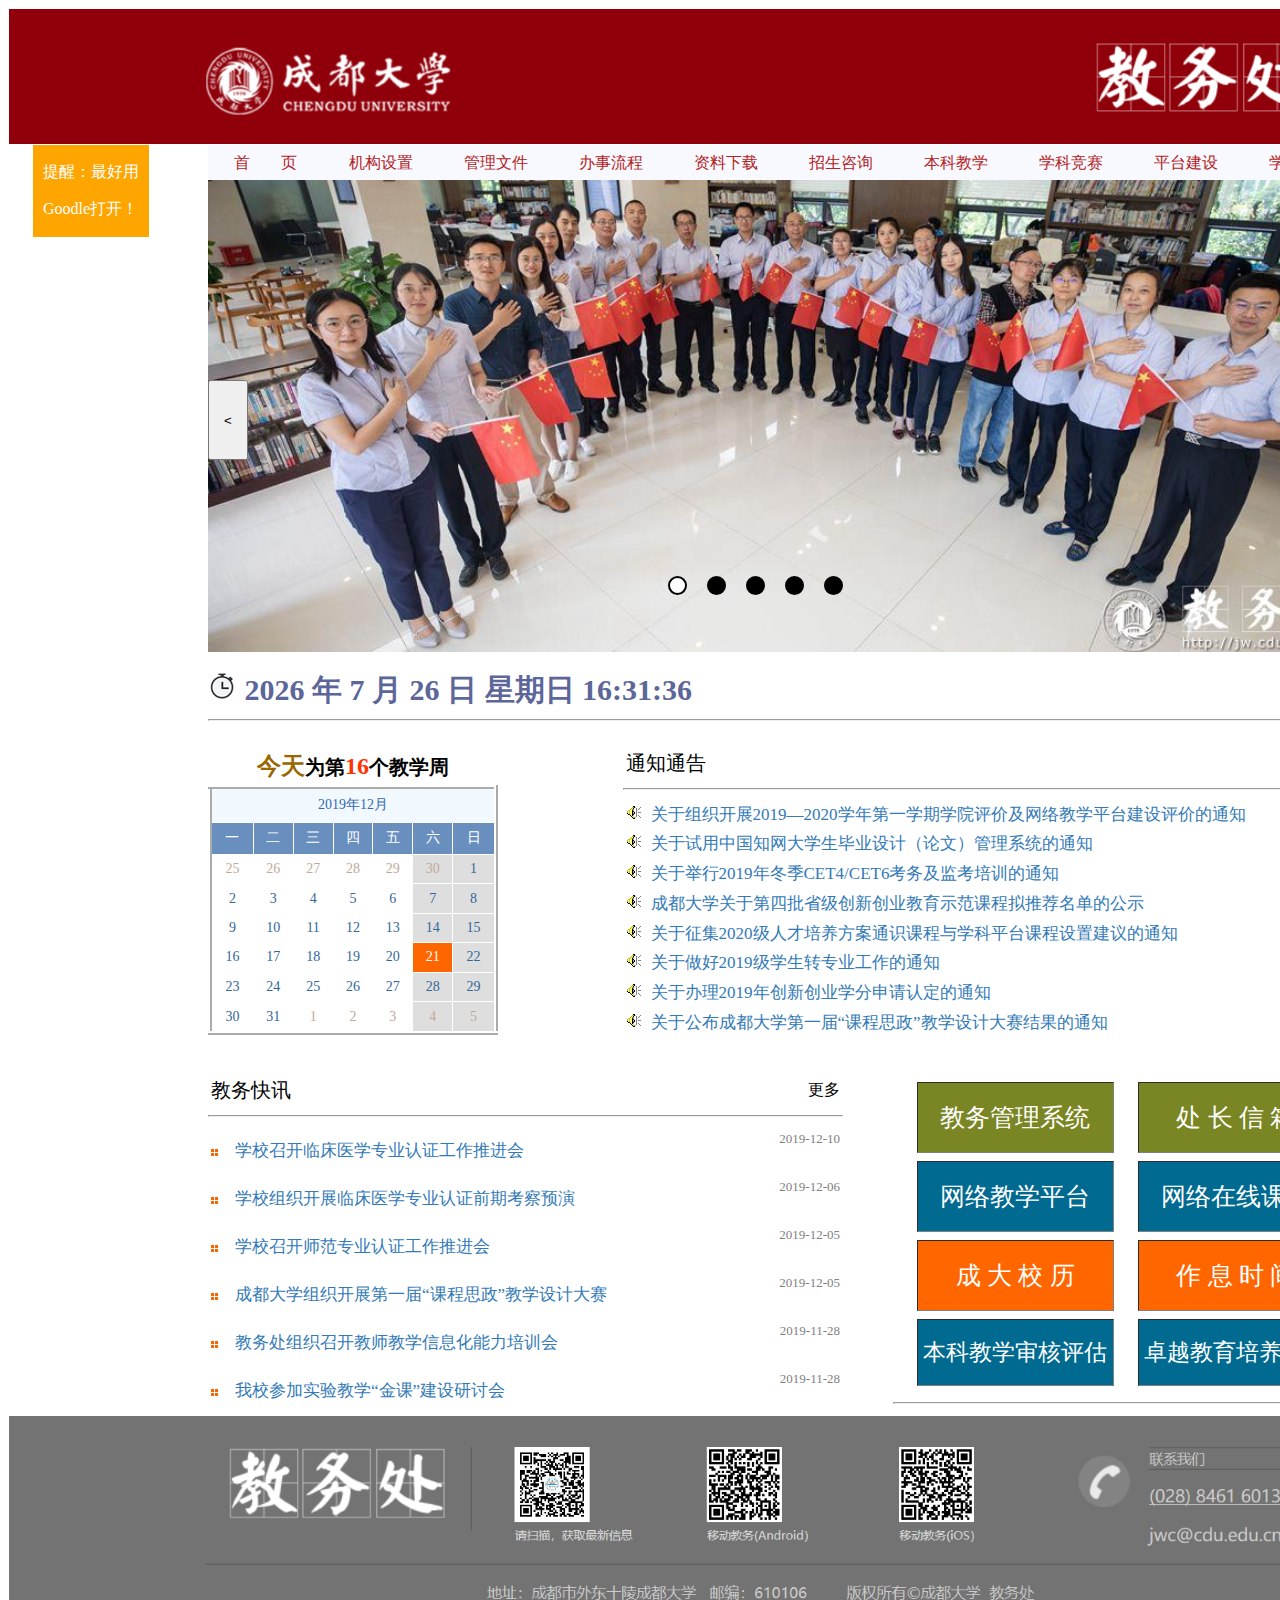
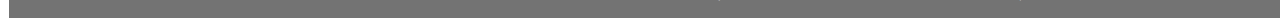
<file: index.html>
<html>
	<head>
		<meta charset="utf-8">
		<title>成都大学教务处信息系统</title>
		<link rel="stylesheet" type="text/css" href="zhuye.css"/>
		<style type="text/css">
			#remind{
				margin-left:25px ;
				position: absolute;
				padding: 1px 10px;
				background-color: orange;
				color: white;
			}
		</style>
	</head>
	<body>
		<table align="center" border="0" cellspacing="0" width="1505px">
			<tr class="">
				<td class="" align="center" colspan="10"><img src="3.png" width="100%"></td>
			</tr>
		</table>
		<div id="remind">
			<p>提醒：最好用</p>
			<p>	Goodle打开！</p>
		</div>
		<div class="box">
			<div class="box1">
				<ul id="meau">
					<li><a href="index.html">首&nbsp &nbsp &nbsp &nbsp页</a>
						<ul>
							<li><a href="9.html" target="_blank">自我介绍</a></li>
							<li><a href="10.html" target="_blank">项目难点</a></li>
						</ul>
					</li>
					<li><a href="">机构设置</a></li>
					<li><a href="">管理文件</a>
						<ul>
							<li><a href="">教学建设</a></li>
							<li><a href="">综合管理</a></li>
							<li><a href="">质量评估</a></li>
							<li><a href="">实践教学</a></li>
							<li><a href="">招生考试</a></li>
							<li><a href="">教学运行</a></li>
							<li><a href="">学籍学位</a></li>
							<li><a href="">教材工作</a></li>
						</ul>
					</li>
					<li><a href="">办事流程</a>
						<ul>
							<li><a href="">教学建设</a></li>
							<li><a href="">综合管理</a></li>
							<li><a href="">质量评估</a></li>
							<li><a href="">实践教学</a></li>
							<li><a href="">招生考试</a></li>
							<li><a href="">教学运行</a></li>
							<li><a href="">学籍学位</a></li>
							<li><a href="">教材管理</a></li>
						</ul>
					</li>
					<li><a href="">资料下载</a>
						<ul>
							<li><a href="">常用表格</a></li>
							<li><a href="">常用工具</a></li>
							<li><a href="">教学大纲</a></li>
						</ul>
					</li>
					<li><a href="">招生咨询</a></li>
					<li><a href="">本科教学</a>
						<ul>
							<li><a href="">项目展示</a></li>
						</ul>
					</li>
					<li><a href="">学科竞赛</a>
						<ul>
							<li><a href="">通知新闻</a></li>
							<li><a href="">成果展示</a></li>
						</ul>
					</li>
					<li><a href="">平台建设</a>
						<ul>
							<li><a href="">平台快讯</a></li>
						</ul>
					</li>
					<li><a href="">学校主页</a></li>
				</ul>
			</div>
			<br>
			<div class="slideshow">
				<ul class="list" id="list">
					<li class="li active" ><a href="2.html"
					 target="_blank"><img src="10.jpg" width="1150px"></a></li>
					<li class="li" ><a href=""><img src="11.jpg" width="1150px"></a></li>
					<li class="li" ><a href=""><img src="12.jpg" width="1150px"></a></li>
					<li class="li" ><a href=""><img src="13.jpg" width="1150px"></a></li>
					<li class="li" ><a href="3.html" 
					target="_blank"><img src="14.jpg" width="1150px"></a></li>
				</ul>
				<button class="btn" id="btnpre" onclick="goindexpre()"> &lt </button>
				<button class="btn" id="btnnext" onclick="goindexnext()"> &gt </button>
				<ul class="pointlist">
					<li class="point active" data-index='0'></li>
					<li class="point" data-index='1'></li>
					<li class="point" data-index='2'></li>
					<li class="point" data-index='3'></li>
					<li class="point" data-index='4'></li>
				</ul>
				<script type="text/javascript">
					var lists=document.getElementsByClassName("li");
					var points=document.getElementsByClassName("point");
					var index=0;
					window.setInterval("goindexnext()", 2000);
					function goindex(){
						for(var i=0;i<lists.length;i++){
							lists[i].className='li';
							points[i].className='point';
						}
						lists[index].className='li active';
						points[index].className='point active';
					}
					function goindexnext() {
						index=(index+1)%(lists.length);
						goindex();
					}
					function goindexpre() {
						index--;
						if(index<0){
							index=(index+lists.length)%(lists.length);
						}
						goindex();
					}
					for(var i=0;i<points.length;i++){
						points[i].addEventListener('click',function(){
							index=this.getAttribute('data-index');
							goindex();
						})
					}
				</script>
			</div>
			<div class="time">
				<span><input type="image" src="1.png" /></span>
				<span id="time"></span>
				<script type="text/javascript">
					function time(){
						var now=new Date();
						var week;
						var hour=now.getHours();
						var min=now.getMinutes();
						var sec=now.getSeconds();
						switch (now.getDay()){
							case 0:week="星期日";break;
							case 1:week="星期一";break;
							case 2:week="星期二";break;
							case 3:week="星期三";break;
							case 4:week="星期四";break;
							case 5:week="星期五";break;
							case 6:week="星期六";break;
						}
						if(now.getHours()<10){
							hour="0"+now.getHours();
						}
						if(now.getMinutes()<10){
							min="0"+now.getMinutes();
						}
						if(now.getSeconds()<10){
							sec="0"+now.getSeconds();
						}
						var str=now.getFullYear()+" 年 "+(now.getMonth()+1)+" 月 "+now.getDate()+" 日 "+" "+week
								+" "+hour+":"+min+":"+sec;
						var span1 = document.getElementById("time");
						span1.innerHTML = str;
					}
					time();
					window.setInterval("time()", 1000);
				</script>
			</div>
			<hr ><br>
			<div class="box2">
				<div class="daytable">
					<table border="0" cellspacing="" cellpadding="" width="290px">
						<tr align="center">
							<td class="today"><span id="today">今天</span><span>为第</span><span id="number">16</span><span>个教学周</span></td>
						</tr>
					<table class="table2" border="1" cellspacing="" cellpadding="" width="290px" height="250px">
						<tr class="year" align="center">
							<td colspan="7"><span>2019年12月</span></td>
						</tr>
						<tr class="week" align="center">
							<td>一</td>
							<td>二</td>
							<td>三</td>
							<td>四</td>
							<td>五</td>
							<td clas="weeken">六</td>
							<td clas="weeken">日</td>
						</tr>
						<tr class="day" align="center">
							<td class="other">25</td>
							<td class="other">26</td>
							<td class="other">27</td>
							<td class="other">28</td>
							<td class="other">29</td>
							<td class="other weeken">30</td>
							<td class="weeken">1</td>
						</tr>
						<tr class="day" align="center">
							<td>2</td>
							<td>3</td>
							<td>4</td>
							<td>5</td>
							<td>6</td>
							<td class="weeken">7</td>
							<td class="weeken">8</td>
						</tr>
						<tr class="day" align="center">
							<td>9</td>
							<td>10</td>
							<td>11</td>
							<td>12</td>
							<td>13</td>
							<td class="weeken">14</td>
							<td class="weeken">15</td>
						</tr>
						<tr class="day" align="center">
							<td>16</td>
							<td>17</td>
							<td>18</td>
							<td>19</td>
							<td>20</td>
							<td class="now weeken">21</td>
							<td class="weeken">22</td>
						</tr>
						<tr class="day" align="center">
							<td>23</td>
							<td>24</td>
							<td>25</td>
							<td>26</td>
							<td>27</td>
							<td class="weeken">28</td>
							<td class="weeken">29</td>
						</tr>
						<tr class="day" align="center">
							<td>30</td>
							<td>31</td>
							<td class="other">1</td>
							<td class="other">2</td>
							<td class="other">3</td>
							<td class="other weeken">4</td>
							<td class="other weeken">5</td>
						</tr>
					</table>
				</div>
			<div class="notification">
				<table border="0" cellspacing="" cellpadding="" width="735px">
					<tr>
						<td align="left" id="tongzi">通知通告</td>
						<td align="right" id="more"><a href="">更多</a></td>
					</tr>
				</table>
				<hr >
				<table border="0" cellspacing="" cellpadding="" width="735px" height="240px">
					<tr>
						<td><div class="notice"><img src="5.gif" >&nbsp <a href="4.html" target="_blank">关于组织开展2019—2020学年第一学期学院评价及网络教学平台建设评价的通知</a></div></td>
						<td class="dataday" align="right">2019-12-13</td>
					</tr>
					<tr>
						<td><div class="notice"><img src="5.gif" >&nbsp <a href="5.html" target="_blank">关于试用中国知网大学生毕业设计（论文）管理系统的通知</a></div></td>
						<td class="dataday" align="right">2019-12-13</td>
					</tr>
					<tr>
						<td><div class="notice"><img src="5.gif" >&nbsp <a href="">关于举行2019年冬季CET4/CET6考务及监考培训的通知</a></div></td>
						<td class="dataday" align="right">2019-12-10</td>
					</tr>
					<tr>
						<td><div class="notice"><img src="5.gif" >&nbsp <a href="">成都大学关于第四批省级创新创业教育示范课程拟推荐名单的公示</a></div></td>
						<td class="dataday" align="right">2019-12-06</td>
					</tr>
					<tr>
						<td><div class="notice"><img src="5.gif" >&nbsp <a href="">关于征集2020级人才培养方案通识课程与学科平台课程设置建议的通知</a></div></td>
						<td class="dataday" align="right">2019-12-05</td>
					</tr>
					<tr>
						<td><div class="notice"><img src="5.gif" >&nbsp <a href="">关于做好2019级学生转专业工作的通知</a></div></td>
						<td class="dataday" align="right">2019-12-05</td>
					</tr>
					<tr>
						<td><div class="notice"><img src="5.gif" >&nbsp <a href="">关于办理2019年创新创业学分申请认定的通知</a></div></td>
						<td class="dataday" align="right">2019-12-04</td>
					</tr>
					<tr>
						<td><div class="notice"><img src="5.gif" >&nbsp <a href="">关于公布成都大学第一届“课程思政”教学设计大赛结果的通知</a></div></td>
						<td class="dataday" align="right">2019-12-04</td>
					</tr>
				</table>
			</div>
			</div>
			<br><br>
			<div clsaa="box3">
				<div class="news">
					<table border="0" cellspacing="" cellpadding="" width="635px">
						<tr>
							<td align="left" id="tongzi">教务快讯</td>
							<td align="right" id="more"><a href="">更多</a></td>
						</tr>
					</table>
					<hr >
					<table border="0" cellspacing="" cellpadding="" width="635px" height="290px">
						<tr>
							<td align="left"><div class="notice"><img src="2.gif" >&nbsp &nbsp <a href="6.html" target="_blank">学校召开临床医学专业认证工作推进会</a></div></td>
							<td class="dataday" align="right">2019-12-10</td>
						</tr>
						<tr>
							<td><div class="notice"><img src="2.gif" >&nbsp &nbsp <a href="">学校组织开展临床医学专业认证前期考察预演</a></div></td>
							<td class="dataday" align="right">2019-12-06</td>
						</tr>
						<tr>
							<td><div class="notice"><img src="2.gif" >&nbsp &nbsp <a href="">学校召开师范专业认证工作推进会</a></div></td>
							<td class="dataday" align="right">2019-12-05</td>
						</tr>
						<tr>
							<td><div class="notice"><img src="2.gif" >&nbsp &nbsp <a href="">成都大学组织开展第一届“课程思政”教学设计大赛</a></div></td>
							<td class="dataday" align="right">2019-12-05</td>
						</tr>
						<tr>
							<td><div class="notice"><img src="2.gif" >&nbsp &nbsp <a href="">教务处组织召开教师教学信息化能力培训会</a></div></td>
							<td class="dataday" align="right">2019-11-28</td></tr>
						<tr>
							<td><div class="notice"><img src="2.gif" >&nbsp &nbsp <a href="">我校参加实验教学“金课”建设研讨会</a></div></td>
							<td class="dataday" align="right">2019-11-28</td>
						</tr>
					</table>
				</div>
				<div class="students">
					<table class="stutab" border="" cellspacing="" cellpadding="" width="465px" height="320px">
						<tr class="col1" align="center">
							<td><a class="ss" href="7.html" target="_blank">教务管理系统</a></td>
							<td><a class="ss" href="">处&nbsp长&nbsp信&nbsp箱</a></td>
						</tr>
						<tr class="col2" align="center">
							<td><a class="ss" href="">网络教学平台</a></td>
							<td><a class="ss" href="">网络在线课程</a></td>
						</tr>
						<tr class="col3" align="center">
							<td><a class="ss" href="">成&nbsp大&nbsp校&nbsp历</a></td>
							<td><a class="ss" href="">作&nbsp息&nbsp时&nbsp间</a></td>
						</tr>
						<tr class="col4" align="center">
							<td><a class="ss" href="8.html" target="_blank">本科教学审核评估</a></td>
							<td><a class="ss" href="">卓越教育培养计划</a></td>
						</tr>
					</table>
				</div>
			</div>
			<hr>
		</div>
		
		<table class="" align="center" border="0" cellspacing="0" width="1505px">			
			<tr>
				<td align="center" colspan="10"><img src="4.png" width="100%"></td>
			</tr>
		</table>
	</body>
</html>
</file>
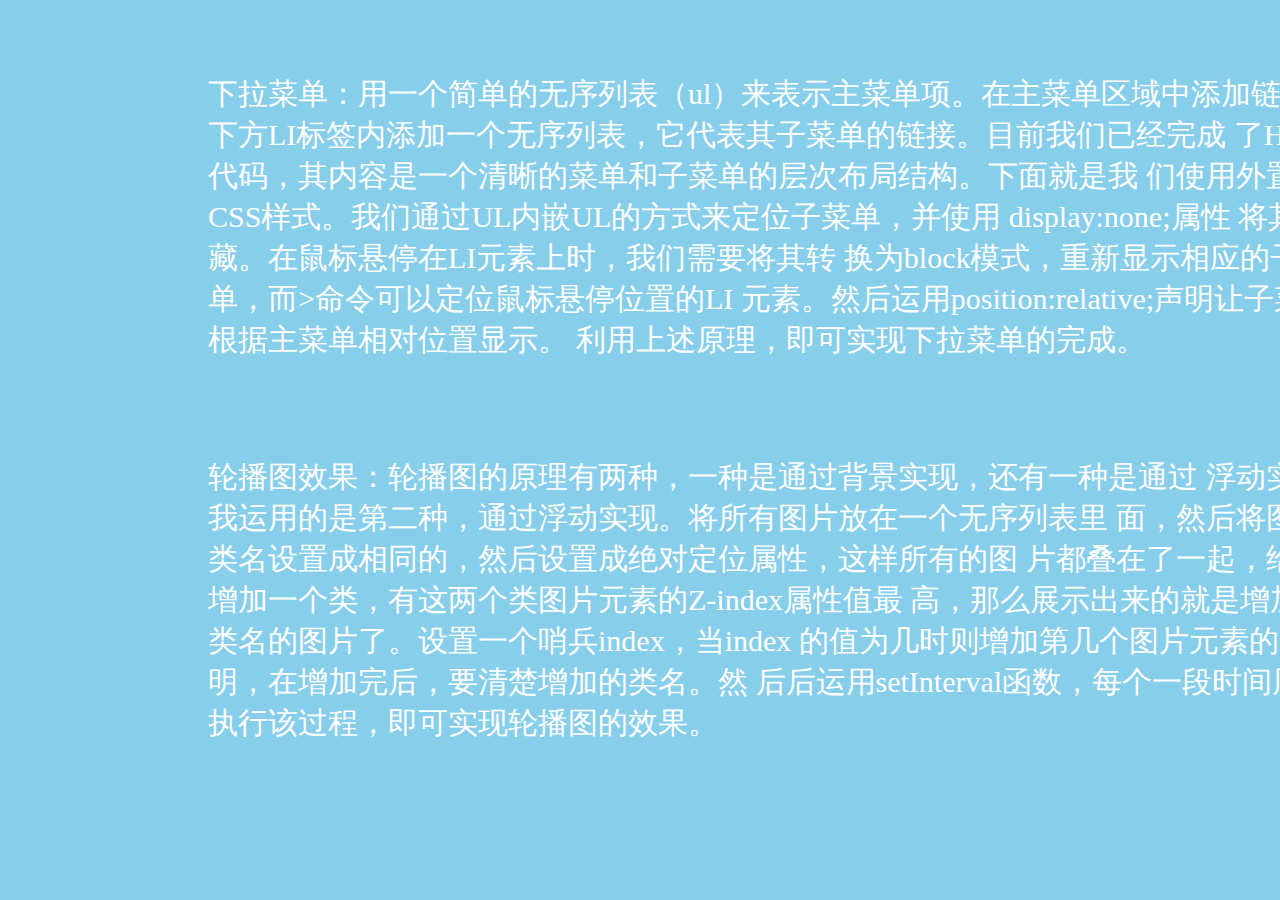
<file: 10.html>
<!DOCTYPE html>
<html>
	<head>
		<meta charset="utf-8">
		<title>项目难点</title>
		<style type="text/css">
			p{
				font-family: 楷体;
				color: white;
				font-size: 30px;
			}
			div{
				width:1150px;
				margin-left: 200px;
			}
		</style>
	</head>
	<body bgcolor="skyblue">
		<br><br>
		<div>
			<p>下拉菜单：用一个简单的无序列表（ul）来表示主菜单项。在主菜单区域中添加链接。
				下方LI标签内添加一个无序列表，它代表其子菜单的链接。目前我们已经完成
				了HTML代码，其内容是一个清晰的菜单和子菜单的层次布局结构。下面就是我
				们使用外置的CSS样式。我们通过UL内嵌UL的方式来定位子菜单，并使用
				display:none;属性 将其隐藏。在鼠标悬停在LI元素上时，我们需要将其转
				换为block模式，重新显示相应的子菜单，而>命令可以定位鼠标悬停位置的LI
				元素。然后运用position:relative;声明让子菜单根据主菜单相对位置显示。
				利用上述原理，即可实现下拉菜单的完成。
			</p>
			<br>
			<br>
			<p>轮播图效果：轮播图的原理有两种，一种是通过背景实现，还有一种是通过
				浮动实现。我运用的是第二种，通过浮动实现。将所有图片放在一个无序列表里
				面，然后将图片的类名设置成相同的，然后设置成绝对定位属性，这样所有的图
				片都叠在了一起，给图片增加一个类，有这两个类图片元素的Z-index属性值最
				高，那么展示出来的就是增加了类名的图片了。设置一个哨兵index，当index
				的值为几时则增加第几个图片元素的类明，在增加完后，要清楚增加的类名。然
				后后运用setInterval函数，每个一段时间周期执行该过程，即可实现轮播图的效果。
			</p>
		</div>
	</body>
</html>
</file>
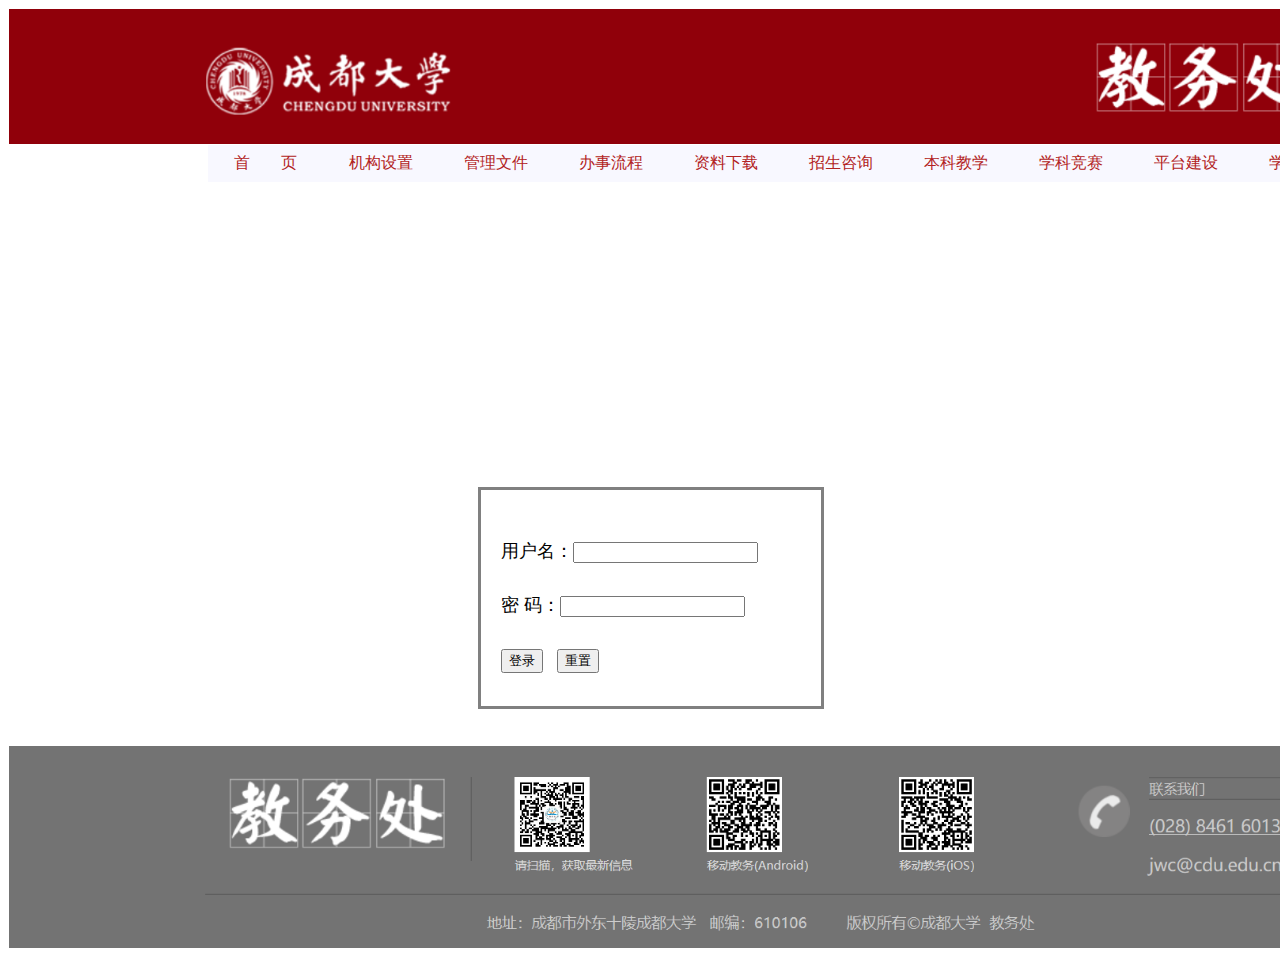
<file: 2.html>
<html>
	<head>
		<meta charset="utf-8">
		<title>登录页面</title>
		<link rel="stylesheet" type="text/css" href="zhuye.css"/>
	</head>
	<body>
		<table align="center" border="0" cellspacing="0" width="1505px">
			<tr class="">
				<td class="" align="center" colspan="10"><img src="3.png" width="100%"></td>
			</tr>
		</table>
		<div class="box">
			<div class="box1">
				<ul id="meau">
					<li><a href="1.html">首&nbsp &nbsp &nbsp &nbsp页</a></li>
					<li><a href="">机构设置</a></li>
					<li><a href="">管理文件</a>
						<ul>
							<li><a href="">教学建设</a></li>
							<li><a href="">综合管理</a></li>
							<li><a href="">质量评估</a></li>
							<li><a href="">实践教学</a></li>
							<li><a href="">招生考试</a></li>
							<li><a href="">教学运行</a></li>
							<li><a href="">学籍学位</a></li>
							<li><a href="">教材工作</a></li>
						</ul>
					</li>
					<li><a href="">办事流程</a>
						<ul>
							<li><a href="">教学建设</a></li>
							<li><a href="">综合管理</a></li>
							<li><a href="">质量评估</a></li>
							<li><a href="">实践教学</a></li>
							<li><a href="">招生考试</a></li>
							<li><a href="">教学运行</a></li>
							<li><a href="">学籍学位</a></li>
							<li><a href="">教材管理</a></li>
						</ul>
					</li>
					<li><a href="">资料下载</a>
						<ul>
							<li><a href="">常用表格</a></li>
							<li><a href="">常用工具</a></li>
							<li><a href="">教学大纲</a></li>
						</ul>
					</li>
					<li><a href="">招生咨询</a></li>
					<li><a href="">本科教学</a>
						<ul>
							<li><a href="">项目展示</a></li>
						</ul>
					</li>
					<li><a href="">学科竞赛</a>
						<ul>
							<li><a href="">通知新闻</a></li>
							<li><a href="">成果展示</a></li>
						</ul>
					</li>
					<li><a href="">平台建设</a>
						<ul>
							<li><a href="">平台快讯</a></li>
						</ul>
					</li>
					<li><a href="">学校主页</a></li>
				</ul>
			</div>
		</div>
			<div id="loginDiv">
				用户名：<input type="text" id="txtID"><br> 密 码：<input type="password" name="" id="txtPWD"><br>
				<input type="button" value="登录">&nbsp;&nbsp;
				<input type="reset" value="重置">
				<script>
					var logDiv = document.getElementById("loginDiv");
					var divW = logDiv.clientWidth;
					var divH = logDiv.clientHeight;
					var w = window.innerWidth || document.body.clientWidth || document.documentElement.clientWidth;
					var h = window.innerHeight || document.body.clientHeight || document.documentElement.clientHeight;
					var x = (w - divW) / 2;
					var y = (h - divH) / 2;
					logDiv.style.left = x + "px";
					logDiv.style.top = y + "px";
				</script>
			</div>
		
		<br><br><br><br><br><br><br><br><br><br><br><br><br><br><br><br><br><br><br><br><br>
		<table class="" align="center" border="0" cellspacing="0" width="1505px">			
				<tr>
					<td align="center" colspan="10"><img src="4.png" width="100%"></td>
				</tr>
		</table>
	</body>
</html>
</file>
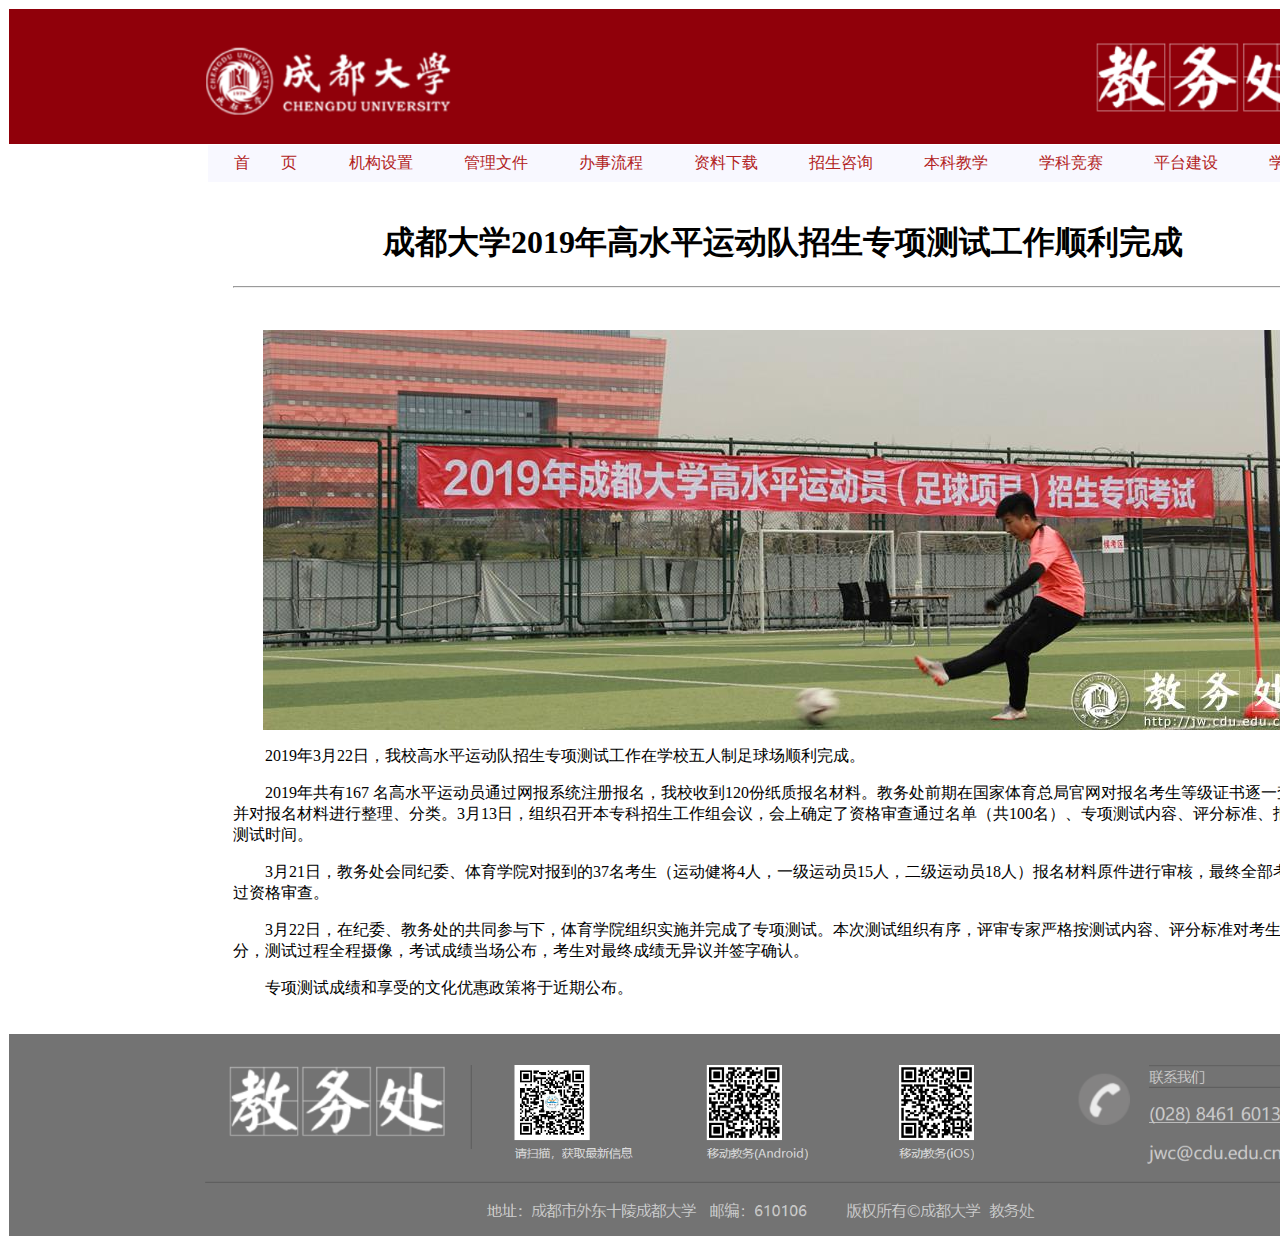
<file: 3.html>
<html>
	<head>
		<meta charset="utf-8">
		<title>成都大学2019年高水平运动队招生专项测试工作顺利完成</title>
		<link rel="stylesheet" type="text/css" href="zhuye.css"/>
	</head>
	<body>
		<table align="center" border="0" cellspacing="0" width="1505px">
			<tr class="">
				<td class="" align="center" colspan="10"><img src="3.png" width="100%"></td>
			</tr>
		</table>
		<div class="box">
			<div class="box1">
				<ul id="meau">
					<li><a href="1.html">首&nbsp &nbsp &nbsp &nbsp页</a></li>
					<li><a href="">机构设置</a></li>
					<li><a href="">管理文件</a>
						<ul>
							<li><a href="">教学建设</a></li>
							<li><a href="">综合管理</a></li>
							<li><a href="">质量评估</a></li>
							<li><a href="">实践教学</a></li>
							<li><a href="">招生考试</a></li>
							<li><a href="">教学运行</a></li>
							<li><a href="">学籍学位</a></li>
							<li><a href="">教材工作</a></li>
						</ul>
					</li>
					<li><a href="">办事流程</a>
						<ul>
							<li><a href="">教学建设</a></li>
							<li><a href="">综合管理</a></li>
							<li><a href="">质量评估</a></li>
							<li><a href="">实践教学</a></li>
							<li><a href="">招生考试</a></li>
							<li><a href="">教学运行</a></li>
							<li><a href="">学籍学位</a></li>
							<li><a href="">教材管理</a></li>
						</ul>
					</li>
					<li><a href="">资料下载</a>
						<ul>
							<li><a href="">常用表格</a></li>
							<li><a href="">常用工具</a></li>
							<li><a href="">教学大纲</a></li>
						</ul>
					</li>
					<li><a href="">招生咨询</a></li>
					<li><a href="">本科教学</a>
						<ul>
							<li><a href="">项目展示</a></li>
						</ul>
					</li>
					<li><a href="">学科竞赛</a>
						<ul>
							<li><a href="">通知新闻</a></li>
							<li><a href="">成果展示</a></li>
						</ul>
					</li>
					<li><a href="">平台建设</a>
						<ul>
							<li><a href="">平台快讯</a></li>
						</ul>
					</li>
					<li><a href="">学校主页</a></li>
				</ul>
			</div>
		</div>
		<br><br><br>
		<div class="box4">
			<h1 align="center">成都大学2019年高水平运动队招生专项测试工作顺利完成</h1>
			<hr ><br>
			<p align="center"><img src="8.jpg" ></p>
			<p>&nbsp &nbsp &nbsp &nbsp 2019年3月22日，我校高水平运动队招生专项测试工作在学校五人制足球场顺利完成。</p>
			<p>&nbsp &nbsp &nbsp &nbsp 2019年共有167 名高水平运动员通过网报系统注册报名，我校收到120份纸质报名材料。教务处前期在国家体育总局官网对报名考生等级证书逐一查验，并对报名材料进行整理、分类。3月13日，组织召开本专科招生工作组会议，会上确定了资格审查通过名单（共100名）、专项测试内容、评分标准、报到和测试时间。</p>
			<p>&nbsp &nbsp &nbsp &nbsp 3月21日，教务处会同纪委、体育学院对报到的37名考生（运动健将4人，一级运动员15人，二级运动员18人）报名材料原件进行审核，最终全部考生通过资格审查。</p>
			<p>&nbsp &nbsp &nbsp &nbsp 3月22日，在纪委、教务处的共同参与下，体育学院组织实施并完成了专项测试。本次测试组织有序，评审专家严格按测试内容、评分标准对考生进行评分，测试过程全程摄像，考试成绩当场公布，考生对最终成绩无异议并签字确认。</p>
			<p>&nbsp &nbsp &nbsp &nbsp 专项测试成绩和享受的文化优惠政策将于近期公布。</p>
			<br>
		</div>
			<table class="" align="center" border="0" cellspacing="0" width="1505px">			
					<tr>
						<td align="center" colspan="10"><img src="4.png" width="100%"></td>
					</tr>
			</table>
	</body>
</html>
</file>
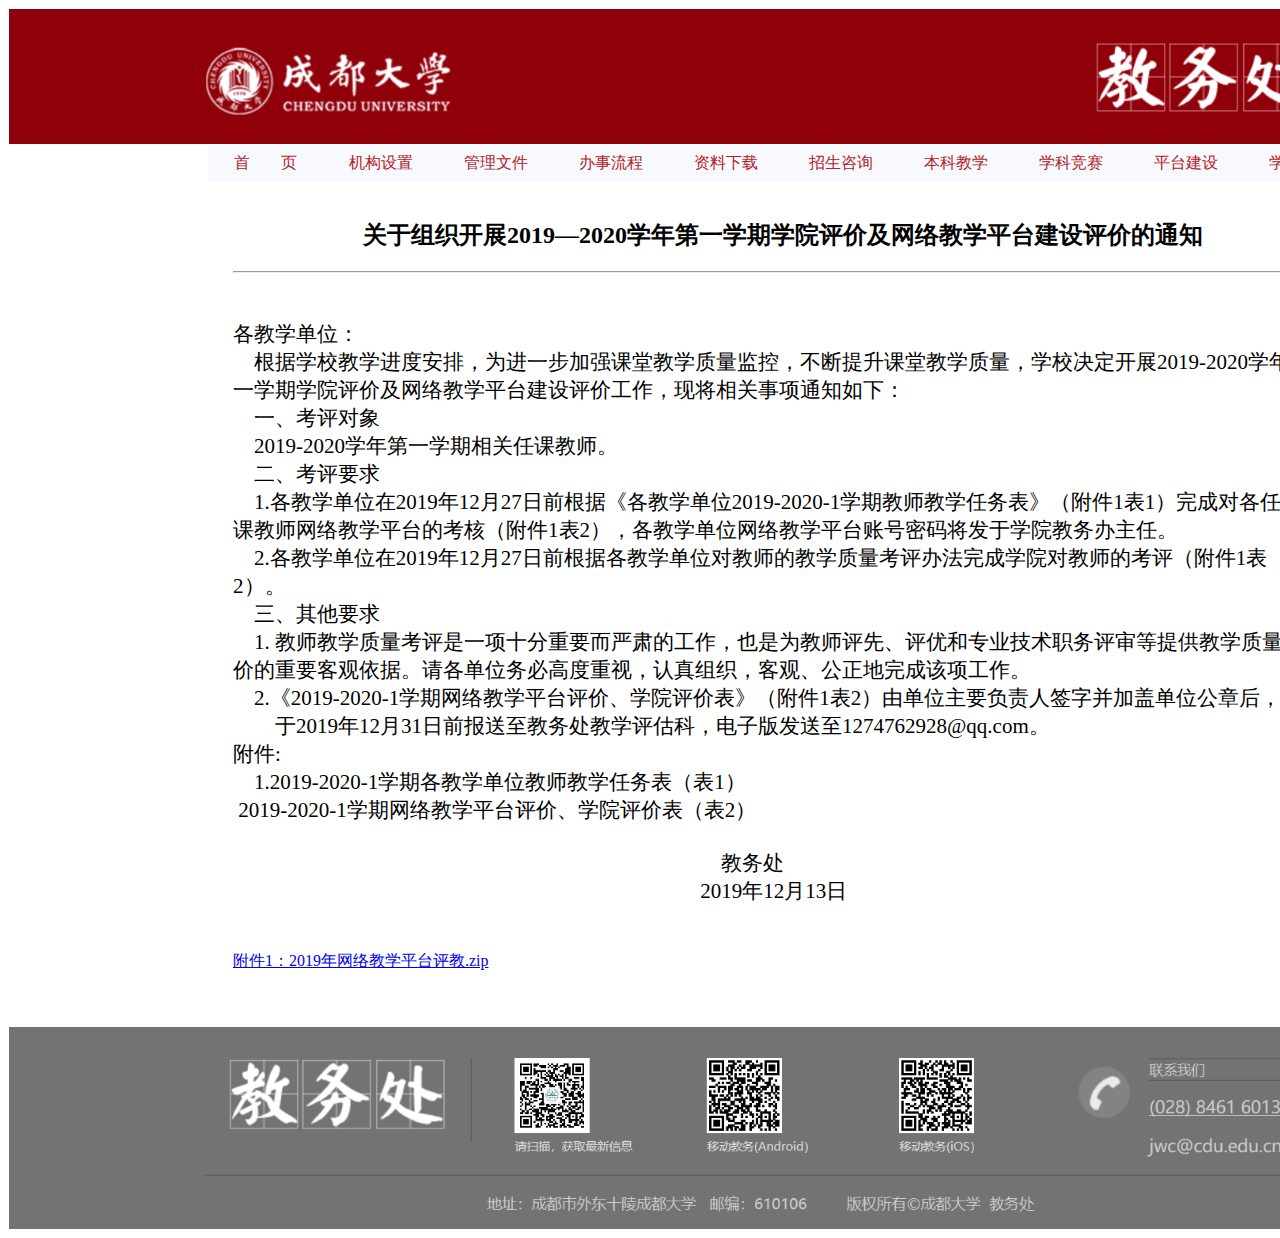
<file: 4.html>
<html>
	<head>
		<meta charset="utf-8">
		<title>关于组织开展2019—2020学年第一学期学院评价及网络教学平台建设评价的通知</title>
		<link rel="stylesheet" type="text/css" href="zhuye.css"/>
	</head>
	<body>
		<table align="center" border="0" cellspacing="0" width="1505px">
			<tr class="">
				<td class="" align="center" colspan="10"><img src="3.png" width="100%"></td>
			</tr>
		</table>
		<div class="box">
			<div class="box1">
				<ul id="meau">
					<li><a href="1.html">首&nbsp &nbsp &nbsp &nbsp页</a></li>
					<li><a href="">机构设置</a></li>
					<li><a href="">管理文件</a>
						<ul>
							<li><a href="">教学建设</a></li>
							<li><a href="">综合管理</a></li>
							<li><a href="">质量评估</a></li>
							<li><a href="">实践教学</a></li>
							<li><a href="">招生考试</a></li>
							<li><a href="">教学运行</a></li>
							<li><a href="">学籍学位</a></li>
							<li><a href="">教材工作</a></li>
						</ul>
					</li>
					<li><a href="">办事流程</a>
						<ul>
							<li><a href="">教学建设</a></li>
							<li><a href="">综合管理</a></li>
							<li><a href="">质量评估</a></li>
							<li><a href="">实践教学</a></li>
							<li><a href="">招生考试</a></li>
							<li><a href="">教学运行</a></li>
							<li><a href="">学籍学位</a></li>
							<li><a href="">教材管理</a></li>
						</ul>
					</li>
					<li><a href="">资料下载</a>
						<ul>
							<li><a href="">常用表格</a></li>
							<li><a href="">常用工具</a></li>
							<li><a href="">教学大纲</a></li>
						</ul>
					</li>
					<li><a href="">招生咨询</a></li>
					<li><a href="">本科教学</a>
						<ul>
							<li><a href="">项目展示</a></li>
						</ul>
					</li>
					<li><a href="">学科竞赛</a>
						<ul>
							<li><a href="">通知新闻</a></li>
							<li><a href="">成果展示</a></li>
						</ul>
					</li>
					<li><a href="">平台建设</a>
						<ul>
							<li><a href="">平台快讯</a></li>
						</ul>
					</li>
					<li><a href="">学校主页</a></li>
				</ul>
			</div>
		</div>
		<br><br><br>
		<div class="box4">
			<h2 align="center">关于组织开展2019—2020学年第一学期学院评价及网络教学平台建设评价的通知</h2>
			<hr ><br>
			<pre>
各教学单位：
    根据学校教学进度安排，为进一步加强课堂教学质量监控，不断提升课堂教学质量，学校决定开展2019-2020学年
一学期学院评价及网络教学平台建设评价工作，现将相关事项通知如下：
    一、考评对象
    2019-2020学年第一学期相关任课教师。
    二、考评要求
    1.各教学单位在2019年12月27日前根据《各教学单位2019-2020-1学期教师教学任务表》（附件1表1）完成对各任
课教师网络教学平台的考核（附件1表2），各教学单位网络教学平台账号密码将发于学院教务办主任。
    2.各教学单位在2019年12月27日前根据各教学单位对教师的教学质量考评办法完成学院对教师的考评（附件1表
2）。
    三、其他要求
    1. 教师教学质量考评是一项十分重要而严肃的工作，也是为教师评先、评优和专业技术职务评审等提供教学质量评
价的重要客观依据。请各单位务必高度重视，认真组织，客观、公正地完成该项工作。
    2.《2019-2020-1学期网络教学平台评价、学院评价表》（附件1表2）由单位主要负责人签字并加盖单位公章后，
	于2019年12月31日前报送至教务处教学评估科，电子版发送至1274762928@qq.com。
附件:
    1.2019-2020-1学期各教学单位教师教学任务表（表1）
 2019-2020-1学期网络教学平台评价、学院评价表（表2）
 
											     教务处
											 2019年12月13日
			</pre>
			<a href="1.zip">附件1：2019年网络教学平台评教.zip</a>
			<br><br><br><br>
		</div>
			<table class="" align="center" border="0" cellspacing="0" width="1505px">			
					<tr>
						<td align="center" colspan="10"><img src="4.png" width="100%"></td>
					</tr>
			</table>
	</body>
</html>
</file>
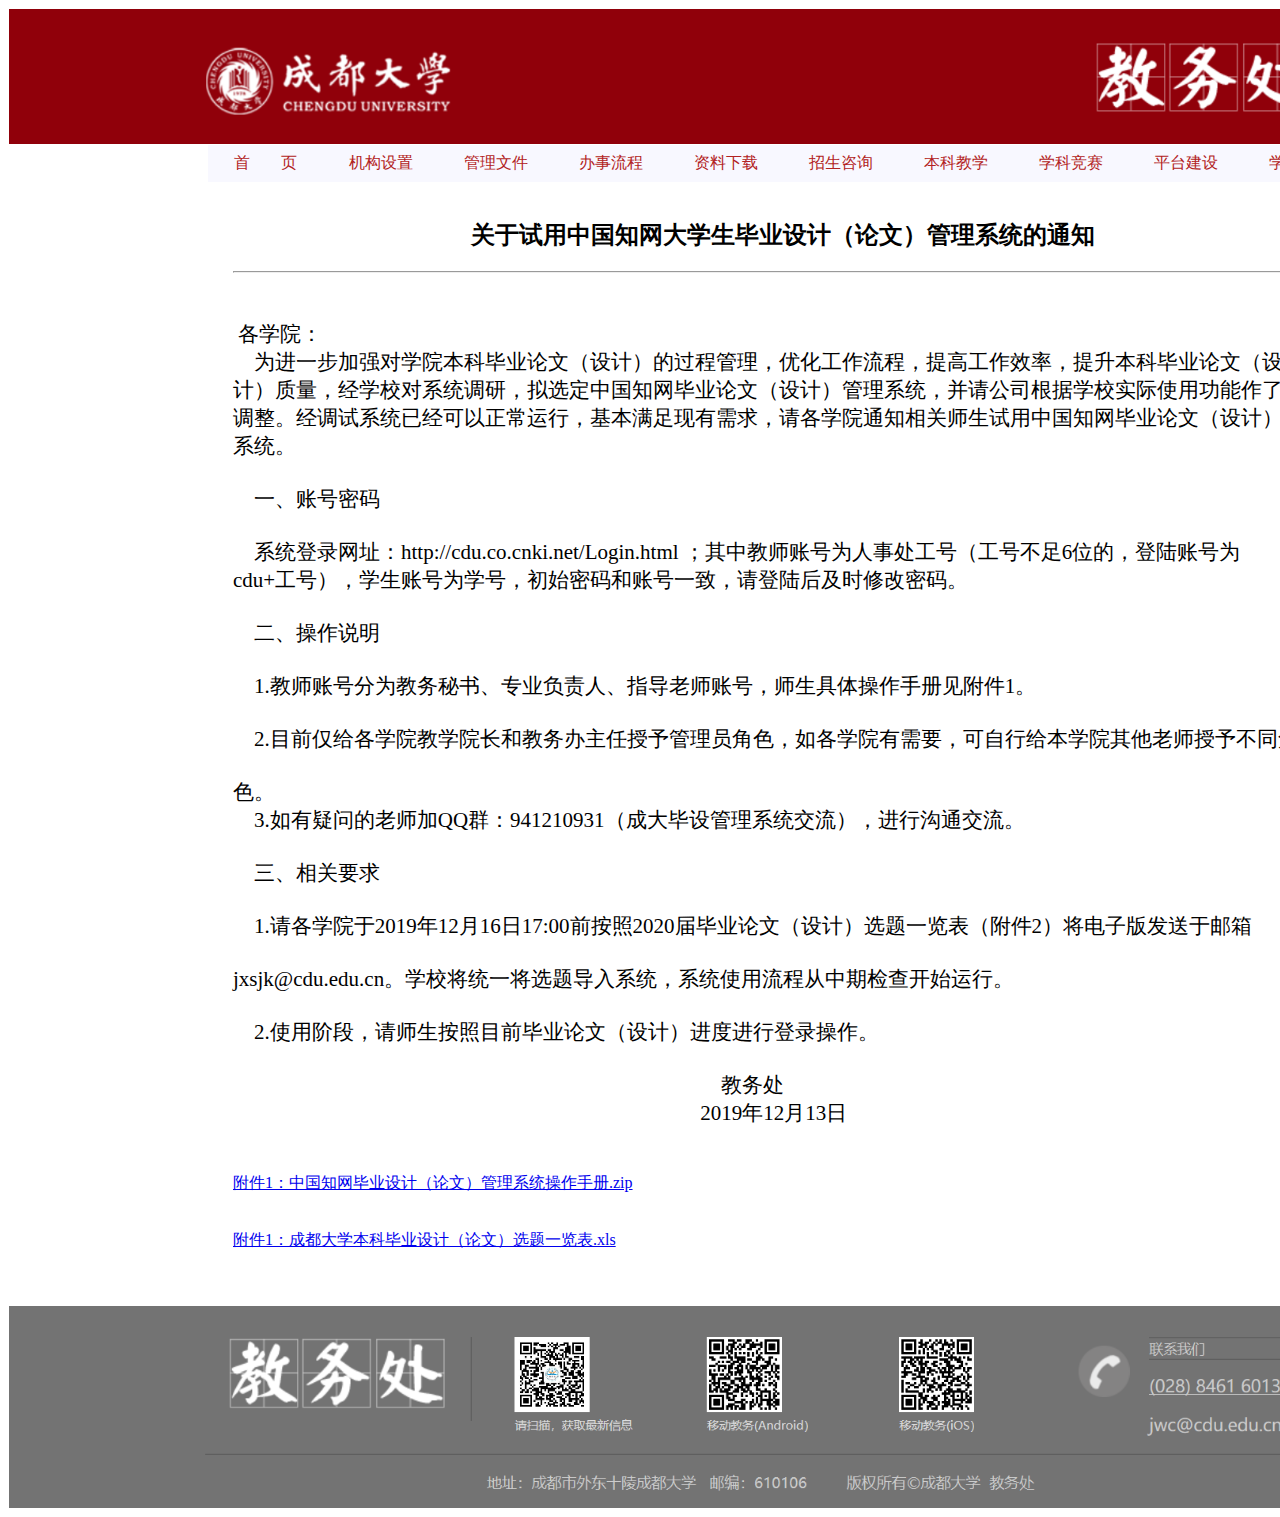
<file: 5.html>
<html>
	<head>
		<meta charset="utf-8">
		<title>关于试用中国知网大学生毕业设计（论文）管理系统的通知</title>
		<link rel="stylesheet" type="text/css" href="zhuye.css"/>
	</head>
	<body>
		<table align="center" border="0" cellspacing="0" width="1505px">
			<tr class="">
				<td class="" align="center" colspan="10"><img src="3.png" width="100%"></td>
			</tr>
		</table>
		<div class="box">
			<div class="box1">
				<ul id="meau">
					<li><a href="1.html">首&nbsp &nbsp &nbsp &nbsp页</a></li>
					<li><a href="">机构设置</a></li>
					<li><a href="">管理文件</a>
						<ul>
							<li><a href="">教学建设</a></li>
							<li><a href="">综合管理</a></li>
							<li><a href="">质量评估</a></li>
							<li><a href="">实践教学</a></li>
							<li><a href="">招生考试</a></li>
							<li><a href="">教学运行</a></li>
							<li><a href="">学籍学位</a></li>
							<li><a href="">教材工作</a></li>
						</ul>
					</li>
					<li><a href="">办事流程</a>
						<ul>
							<li><a href="">教学建设</a></li>
							<li><a href="">综合管理</a></li>
							<li><a href="">质量评估</a></li>
							<li><a href="">实践教学</a></li>
							<li><a href="">招生考试</a></li>
							<li><a href="">教学运行</a></li>
							<li><a href="">学籍学位</a></li>
							<li><a href="">教材管理</a></li>
						</ul>
					</li>
					<li><a href="">资料下载</a>
						<ul>
							<li><a href="">常用表格</a></li>
							<li><a href="">常用工具</a></li>
							<li><a href="">教学大纲</a></li>
						</ul>
					</li>
					<li><a href="">招生咨询</a></li>
					<li><a href="">本科教学</a>
						<ul>
							<li><a href="">项目展示</a></li>
						</ul>
					</li>
					<li><a href="">学科竞赛</a>
						<ul>
							<li><a href="">通知新闻</a></li>
							<li><a href="">成果展示</a></li>
						</ul>
					</li>
					<li><a href="">平台建设</a>
						<ul>
							<li><a href="">平台快讯</a></li>
						</ul>
					</li>
					<li><a href="">学校主页</a></li>
				</ul>
			</div>
		</div>
		<br><br><br>
		<div class="box4">
			<h2 align="center">关于试用中国知网大学生毕业设计（论文）管理系统的通知</h2>
			<hr ><br>
			<pre>
 各学院：
    为进一步加强对学院本科毕业论文（设计）的过程管理，优化工作流程，提高工作效率，提升本科毕业论文（设
计）质量，经学校对系统调研，拟选定中国知网毕业论文（设计）管理系统，并请公司根据学校实际使用功能作了模块
调整。经调试系统已经可以正常运行，基本满足现有需求，请各学院通知相关师生试用中国知网毕业论文（设计）管理
系统。

    一、账号密码

    系统登录网址：http://cdu.co.cnki.net/Login.html ；其中教师账号为人事处工号（工号不足6位的，登陆账号为
cdu+工号），学生账号为学号，初始密码和账号一致，请登陆后及时修改密码。

    二、操作说明
	
    1.教师账号分为教务秘书、专业负责人、指导老师账号，师生具体操作手册见附件1。
	
    2.目前仅给各学院教学院长和教务办主任授予管理员角色，如各学院有需要，可自行给本学院其他老师授予不同角
	
色。
    3.如有疑问的老师加QQ群：941210931（成大毕设管理系统交流），进行沟通交流。
	
    三、相关要求
	
    1.请各学院于2019年12月16日17:00前按照2020届毕业论文（设计）选题一览表（附件2）将电子版发送于邮箱
	
jxsjk@cdu.edu.cn。学校将统一将选题导入系统，系统使用流程从中期检查开始运行。

    2.使用阶段，请师生按照目前毕业论文（设计）进度进行登录操作。
 
											     教务处
											 2019年12月13日
			</pre>
			<a href="2.zip">附件1：中国知网毕业设计（论文）管理系统操作手册.zip</a>
			<br><br><br>
			<a href="3.xls">附件1：成都大学本科毕业设计（论文）选题一览表.xls</a>
			<br><br><br><br>
		</div>
			<table class="" align="center" border="0" cellspacing="0" width="1505px">			
					<tr>
						<td align="center" colspan="10"><img src="4.png" width="100%"></td>
					</tr>
			</table>
	</body>
</html>
</file>
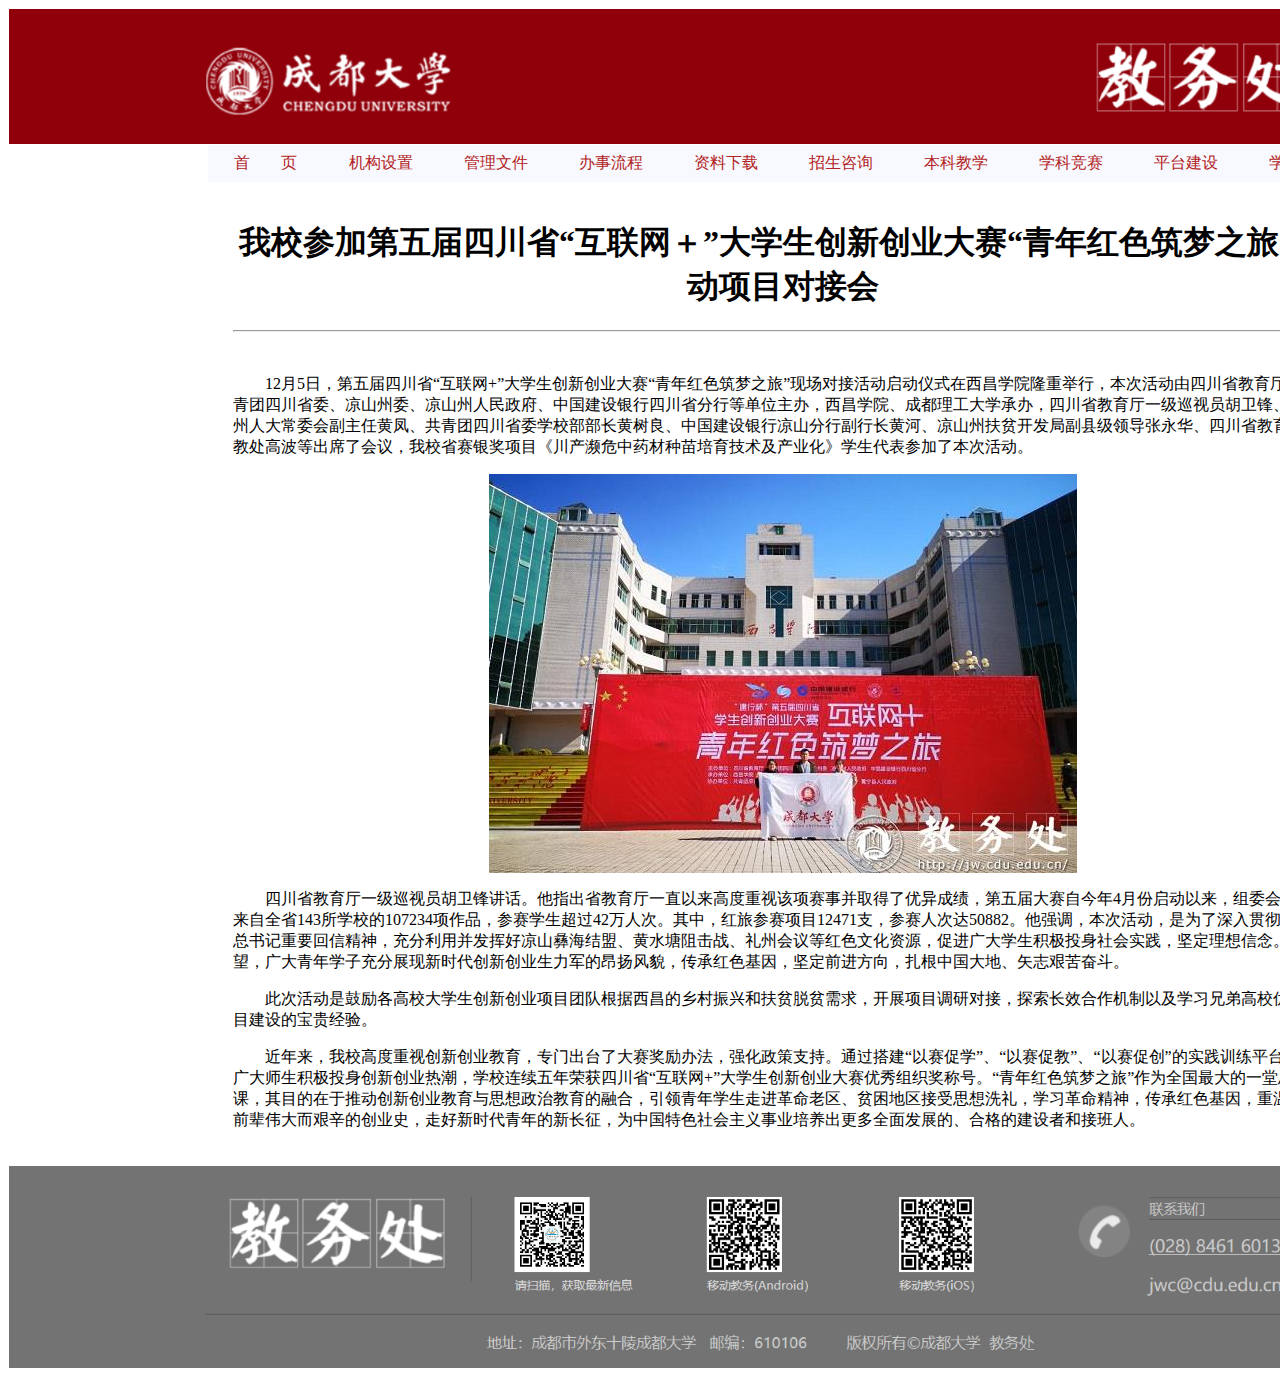
<file: 6.html>
<html>
	<head>
		<meta charset="utf-8">
		<title>我校参加第五届四川省“互联网＋”大学生创新创业大赛“青年红色筑梦之旅”活动项目对接会
</title>
		<link rel="stylesheet" type="text/css" href="zhuye.css"/>
	</head>
	<body>
		<table align="center" border="0" cellspacing="0" width="1505px">
			<tr class="">
				<td class="" align="center" colspan="10"><img src="3.png" width="100%"></td>
			</tr>
		</table>
		<div class="box">
			<div class="box1">
				<ul id="meau">
					<li><a href="1.html">首&nbsp &nbsp &nbsp &nbsp页</a></li>
					<li><a href="">机构设置</a></li>
					<li><a href="">管理文件</a>
						<ul>
							<li><a href="">教学建设</a></li>
							<li><a href="">综合管理</a></li>
							<li><a href="">质量评估</a></li>
							<li><a href="">实践教学</a></li>
							<li><a href="">招生考试</a></li>
							<li><a href="">教学运行</a></li>
							<li><a href="">学籍学位</a></li>
							<li><a href="">教材工作</a></li>
						</ul>
					</li>
					<li><a href="">办事流程</a>
						<ul>
							<li><a href="">教学建设</a></li>
							<li><a href="">综合管理</a></li>
							<li><a href="">质量评估</a></li>
							<li><a href="">实践教学</a></li>
							<li><a href="">招生考试</a></li>
							<li><a href="">教学运行</a></li>
							<li><a href="">学籍学位</a></li>
							<li><a href="">教材管理</a></li>
						</ul>
					</li>
					<li><a href="">资料下载</a>
						<ul>
							<li><a href="">常用表格</a></li>
							<li><a href="">常用工具</a></li>
							<li><a href="">教学大纲</a></li>
						</ul>
					</li>
					<li><a href="">招生咨询</a></li>
					<li><a href="">本科教学</a>
						<ul>
							<li><a href="">项目展示</a></li>
						</ul>
					</li>
					<li><a href="">学科竞赛</a>
						<ul>
							<li><a href="">通知新闻</a></li>
							<li><a href="">成果展示</a></li>
						</ul>
					</li>
					<li><a href="">平台建设</a>
						<ul>
							<li><a href="">平台快讯</a></li>
						</ul>
					</li>
					<li><a href="">学校主页</a></li>
				</ul>
			</div>
		</div>
		<br><br><br>
		<div class="box4">
			<h1 align="center">我校参加第五届四川省“互联网＋”大学生创新创业大赛“青年红色筑梦之旅”活动项目对接会</h1>
			<hr ><br>
			<p>&nbsp &nbsp &nbsp &nbsp 12月5日，第五届四川省“互联网+”大学生创新创业大赛“青年红色筑梦之旅”现场对接活动启动仪式在西昌学院隆重举行，本次活动由四川省教育厅、共青团四川省委、凉山州委、凉山州人民政府、中国建设银行四川省分行等单位主办，西昌学院、成都理工大学承办，四川省教育厅一级巡视员胡卫锋、凉山州人大常委会副主任黄凤、共青团四川省委学校部部长黄树良、中国建设银行凉山分行副行长黄河、凉山州扶贫开发局副县级领导张永华、四川省教育厅高教处高波等出席了会议，我校省赛银奖项目《川产濒危中药材种苗培育技术及产业化》学生代表参加了本次活动。</p>
			<p align="center"><img src="9.jpg" ></p>
			<p>&nbsp &nbsp &nbsp &nbsp 四川省教育厅一级巡视员胡卫锋讲话。他指出省教育厅一直以来高度重视该项赛事并取得了优异成绩，第五届大赛自今年4月份启动以来，组委会共收到来自全省143所学校的107234项作品，参赛学生超过42万人次。其中，红旅参赛项目12471支，参赛人次达50882。他强调，本次活动，是为了深入贯彻习近平总书记重要回信精神，充分利用并发挥好凉山彝海结盟、黄水塘阻击战、礼州会议等红色文化资源，促进广大学生积极投身社会实践，坚定理想信念。他希望，广大青年学子充分展现新时代创新创业生力军的昂扬风貌，传承红色基因，坚定前进方向，扎根中国大地、矢志艰苦奋斗。</p>
			<p>&nbsp &nbsp &nbsp &nbsp 此次活动是鼓励各高校大学生创新创业项目团队根据西昌的乡村振兴和扶贫脱贫需求，开展项目调研对接，探索长效合作机制以及学习兄弟高校优秀项目建设的宝贵经验。</p>
			<p>&nbsp &nbsp &nbsp &nbsp 近年来，我校高度重视创新创业教育，专门出台了大赛奖励办法，强化政策支持。通过搭建“以赛促学”、“以赛促教”、“以赛促创”的实践训练平台，鼓励广大师生积极投身创新创业热潮，学校连续五年荣获四川省“互联网+”大学生创新创业大赛优秀组织奖称号。“青年红色筑梦之旅”作为全国最大的一堂思政课，其目的在于推动创新创业教育与思想政治教育的融合，引领青年学生走进革命老区、贫困地区接受思想洗礼，学习革命精神，传承红色基因，重温革命前辈伟大而艰辛的创业史，走好新时代青年的新长征，为中国特色社会主义事业培养出更多全面发展的、合格的建设者和接班人。</p>
			<br>
		</div>
			<table class="" align="center" border="0" cellspacing="0" width="1505px">			
					<tr>
						<td align="center" colspan="10"><img src="4.png" width="100%"></td>
					</tr>
			</table>
	</body>
</html>
</file>
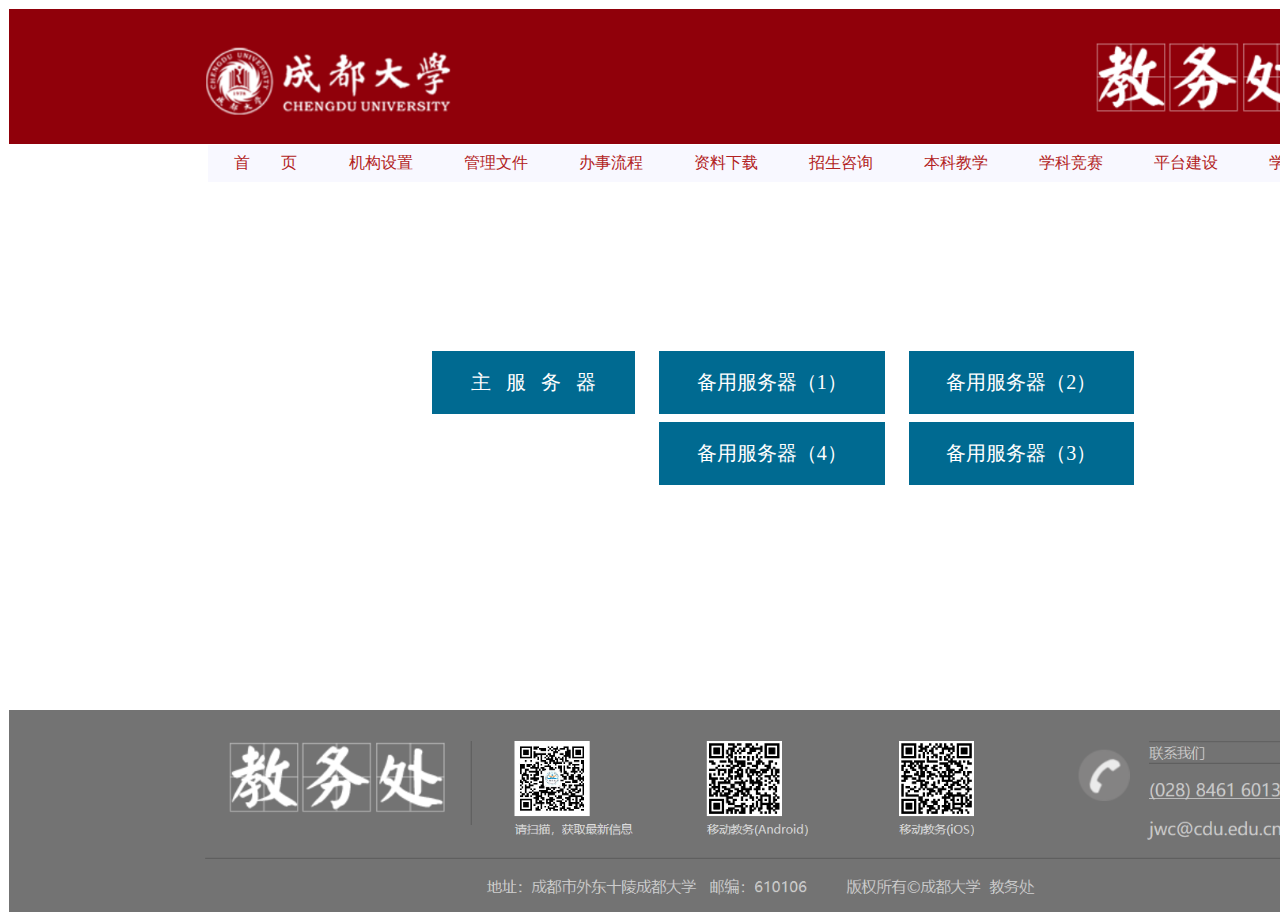
<file: 7.html>
<html>
	<head>
		<meta charset="utf-8">
		<title>教务管理系统</title>
		<link rel="stylesheet" type="text/css" href="zhuye.css"/>
	</head>
	<body>
		<table align="center" border="0" cellspacing="0" width="1505px">
			<tr class="">
				<td class="" align="center" colspan="10"><img src="3.png" width="100%"></td>
			</tr>
		</table>
		<div class="box">
			<div class="box1">
				<ul id="meau">
					<li><a href="1.html">首&nbsp &nbsp &nbsp &nbsp页</a></li>
					<li><a href="">机构设置</a></li>
					<li><a href="">管理文件</a>
						<ul>
							<li><a href="">教学建设</a></li>
							<li><a href="">综合管理</a></li>
							<li><a href="">质量评估</a></li>
							<li><a href="">实践教学</a></li>
							<li><a href="">招生考试</a></li>
							<li><a href="">教学运行</a></li>
							<li><a href="">学籍学位</a></li>
							<li><a href="">教材工作</a></li>
						</ul>
					</li>
					<li><a href="">办事流程</a>
						<ul>
							<li><a href="">教学建设</a></li>
							<li><a href="">综合管理</a></li>
							<li><a href="">质量评估</a></li>
							<li><a href="">实践教学</a></li>
							<li><a href="">招生考试</a></li>
							<li><a href="">教学运行</a></li>
							<li><a href="">学籍学位</a></li>
							<li><a href="">教材管理</a></li>
						</ul>
					</li>
					<li><a href="">资料下载</a>
						<ul>
							<li><a href="">常用表格</a></li>
							<li><a href="">常用工具</a></li>
							<li><a href="">教学大纲</a></li>
						</ul>
					</li>
					<li><a href="">招生咨询</a></li>
					<li><a href="">本科教学</a>
						<ul>
							<li><a href="">项目展示</a></li>
						</ul>
					</li>
					<li><a href="">学科竞赛</a>
						<ul>
							<li><a href="">通知新闻</a></li>
							<li><a href="">成果展示</a></li>
						</ul>
					</li>
					<li><a href="">平台建设</a>
						<ul>
							<li><a href="">平台快讯</a></li>
						</ul>
					</li>
					<li><a href="">学校主页</a></li>
				</ul>
			</div>
		</div>
		<br><br><br>
		<div class="box4">
			<br><br><br><br><br><br><br><br>
			<table align="center" class="stutab" border="0" cellspacing="" cellpadding="" width="750px" height="150px">
				<tr class="edu" align="center">
					<td><a class="ss" href="2.html" target="_blank"> &nbsp主&nbsp &nbsp服&nbsp &nbsp务&nbsp &nbsp器&nbsp </a></td>
					<td><a class="ss" href="2.html" target="_blank">备用服务器（1）</a></td>
					<td><a class="ss" href="2.html" target="_blank">备用服务器（2）</a></td>
				</tr>
				<tr class="edu" align="center">
					<td bgcolor="white"></td>
					<td><a class="ss" href="2.html" target="_blank">备用服务器（4）</a></td>
					<td><a class="ss" href="2.html" target="_blank">备用服务器（3）</a></td>
				</tr>
			</table>
		</div>
		<br><br><br><br><br><br><br><br><br><br><br><br>
			<table class="" align="center" border="0" cellspacing="0" width="1505px">			
					<tr>
						<td align="center" colspan="10"><img src="4.png" width="100%"></td>
					</tr>
			</table>
	</body>
</html>
</file>
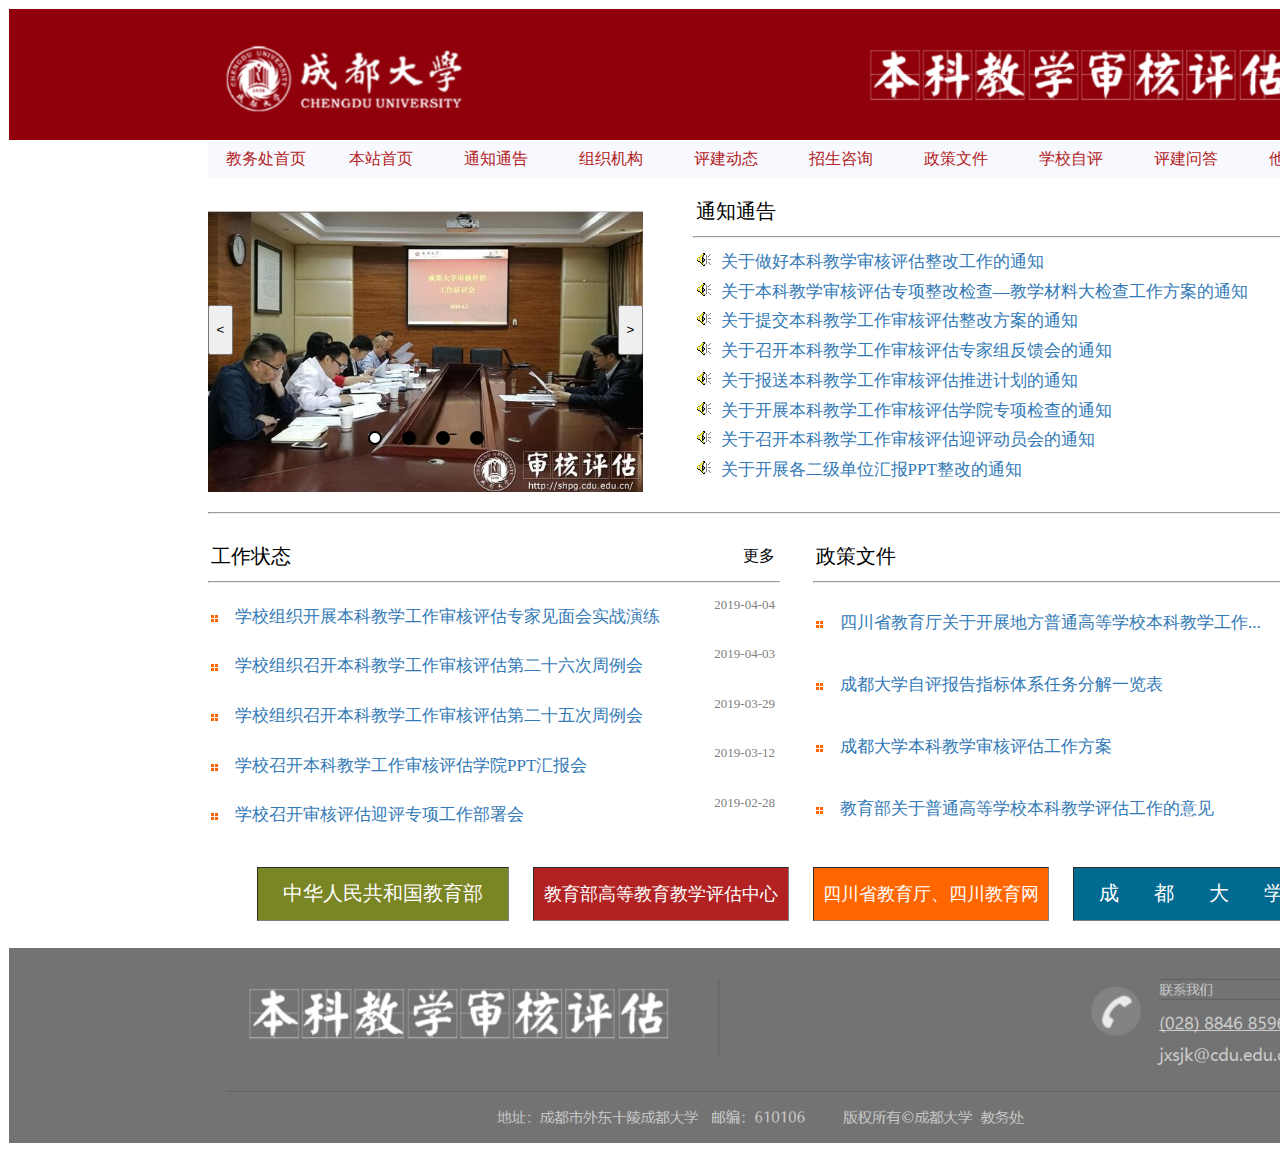
<file: 8.html>
<html>
	<head>
		<meta charset="utf-8">
		<title>本科教学审核评估</title>
		<link rel="stylesheet" type="text/css" href="zhuye.css"/>
	</head>
	<body>
		<table align="center" border="0" cellspacing="0" width="1505px">
			<tr class="">
				<td class="" align="center" colspan="10"><img src="15.png" width="100%"></td>
			</tr>
		</table>
		<div class="box">
			<div class="box1">
				<ul id="meau">
					<li><a href="">教务处首页</a></li>
					<li><a href="">本站首页</a></li>
					<li><a href="">通知通告</a></li>
					<li><a href="">组织机构</a></li>
					<li><a href="">评建动态</a></li>
					<li><a href="">招生咨询</a></li>
					<li><a href="">政策文件</a></li>
					<li><a href="">学校自评</a></li>
					<li><a href="">评建问答</a></li>
					<li><a href="">他山之石</a></li>
				</ul>
			</div>
			<br>
			<br>
			<div >
				<div class="slideshow1">
					<ul class="list1" id="list1">
						<li class="li1 active" ><a href=""><img src="20.jpg" width="435px"></a></li>
						<li class="li1" ><a href=""><img src="21.jpg" width="435px"></a></li>
						<li class="li1" ><a href=""><img src="22.jpg" width="435px"></a></li>
						<li class="li1" ><a href=""><img src="23.jpg" width="435px"></a></li>
					</ul>
					<button class="btn1" id="btnpre1" onclick="goindexpre1()"> &lt </button>
					<button class="btn1" id="btnnext1" onclick="goindexnext1()"> &gt </button>
					<ul class="pointlist1">
						<li class="point1 active" data-index='0'></li>
						<li class="point1" data-index='1'></li>
						<li class="point1" data-index='2'></li>
						<li class="point1" data-index='3'></li>
					</ul>
					<script type="text/javascript">
						var lists=document.getElementsByClassName("li1");
						var points=document.getElementsByClassName("point1");
						var index=0;
						function goindex(){
							for(var i=0;i<lists.length;i++){
								lists[i].className='li1';
								points[i].className='point1';
							}
							lists[index].className='li1 active';
							points[index].className='point1 active';
						}
						function goindexnext1() {
							index=(index+1)%(lists.length);
							goindex();
						}
						function goindexpre1() {
							index--;
							if(index<0){
								index=(index+lists.length)%(lists.length);
							}
							goindex();
						}
						for(var i=0;i<points.length;i++){
							points[i].addEventListener('click',function(){
								index=this.getAttribute('data-index');
								goindex();
							})
						}
					</script>
				</div>
				<div class="notification1">
					<br>
					<table border="0" cellspacing="" cellpadding="" width="665px">
						<tr>
							<td align="left" id="tongzi">通知通告</td>
							<td align="right" id="more"><a href="">更多</a></td>
						</tr>
					</table>
					<hr >
					<table border="0" cellspacing="" cellpadding="" width="665px" height="240px">
						<tr>
							<td><div class="notice"><img src="5.gif" >&nbsp <a href="">关于做好本科教学审核评估整改工作的通知</a></div></td>
							<td class="dataday" align="right">2019-12-13</td>
						</tr>
						<tr>
							<td><div class="notice"><img src="5.gif" >&nbsp <a href="">关于本科教学审核评估专项整改检查—教学材料大检查工作方案的通知</a></div></td>
							<td class="dataday" align="right">2019-12-13</td>
						</tr>
						<tr>
							<td><div class="notice"><img src="5.gif" >&nbsp <a href="">关于提交本科教学工作审核评估整改方案的通知</a></div></td>
							<td class="dataday" align="right">2019-12-10</td>
						</tr>
						<tr>
							<td><div class="notice"><img src="5.gif" >&nbsp <a href="">关于召开本科教学工作审核评估专家组反馈会的通知</a></div></td>
							<td class="dataday" align="right">2019-12-06</td>
						</tr>
						<tr>
							<td><div class="notice"><img src="5.gif" >&nbsp <a href="">关于报送本科教学工作审核评估推进计划的通知</a></div></td>
							<td class="dataday" align="right">2019-12-05</td>
						</tr>
						<tr>
							<td><div class="notice"><img src="5.gif" >&nbsp <a href="">关于开展本科教学工作审核评估学院专项检查的通知</a></div></td>
							<td class="dataday" align="right">2019-12-05</td>
						</tr>
						<tr>
							<td><div class="notice"><img src="5.gif" >&nbsp <a href="">关于召开本科教学工作审核评估迎评动员会的通知</a></div></td>
							<td class="dataday" align="right">2019-12-04</td>
						</tr>
						<tr>
							<td><div class="notice"><img src="5.gif" >&nbsp <a href="">关于开展各二级单位汇报PPT整改的通知</a></div></td>
							<td class="dataday" align="right">2019-12-04</td>
						</tr>
					</table>
				</div>
			</div>
			<br>
			<hr >
			<br>
			<div class="box6">
				<div class="news1">
					<table border="0" cellspacing="" cellpadding="" width="570px">
						<tr>
							<td align="left" id="tongzi">工作状态</td>
							<td align="right" id="more"><a href="">更多</a></td>
						</tr>
					</table>
					<hr width="570px" align="left">
					<table border="0" cellspacing="" cellpadding="" width="570px" height="250px">
						<tr>
							<td align="left"><div class="notice"><img src="2.gif" >&nbsp &nbsp <a href="">学校组织开展本科教学工作审核评估专家见面会实战演练</a></div></td>
							<td class="dataday" align="right">2019-04-04</td>
						</tr>
						<tr>
							<td><div class="notice"><img src="2.gif" >&nbsp &nbsp <a href="">学校组织召开本科教学工作审核评估第二十六次周例会</a></div></td>
							<td class="dataday" align="right">2019-04-03</td>
						</tr>
						<tr>
							<td><div class="notice"><img src="2.gif" >&nbsp &nbsp <a href="">学校组织召开本科教学工作审核评估第二十五次周例会</a></div></td>
							<td class="dataday" align="right">2019-03-29</td>
						</tr>
						<tr>
							<td><div class="notice"><img src="2.gif" >&nbsp &nbsp <a href="">学校召开本科教学工作审核评估学院PPT汇报会</a></div></td>
							<td class="dataday" align="right">2019-03-12</td>
						</tr>
						<tr>
							<td><div class="notice"><img src="2.gif" >&nbsp &nbsp <a href="">学校召开审核评估迎评专项工作部署会</a></div></td>
							<td class="dataday" align="right">2019-02-28</td>
						</tr>
					</table>
				</div>
				<div class="news2">
					<table border="0" cellspacing="" cellpadding="" width="540px" height="">
						<tr>
							<td align="left" id="tongzi">政策文件</td>
							<td align="right" id="more"><a href="">更多</a></td>
						</tr>
					</table>
					<hr width="540px" align="left">
					<table border="0" cellspacing="" cellpadding="" width="540px" height="250px">
						<tr>
							<td><div class="notice"><img src="2.gif" >&nbsp &nbsp <a href="">四川省教育厅关于开展地方普通高等学校本科教学工作...</a></div></td>
							<td class="dataday" align="right">2018-05-23</td>
						</tr>
						<tr>
							<td><div class="notice"><img src="2.gif" >&nbsp &nbsp <a href="">成都大学自评报告指标体系任务分解一览表</a></div></td>
							<td class="dataday" align="right">2018-04-12</td>
						</tr>
						<tr>
							<td><div class="notice"><img src="2.gif" >&nbsp &nbsp <a href="">成都大学本科教学审核评估工作方案</a></div></td>
							<td class="dataday" align="right">2018-04-12</td>
						</tr>
						<tr>
							<td><div class="notice"><img src="2.gif" >&nbsp &nbsp <a href="">教育部关于普通高等学校本科教学评估工作的意见</a></div></td>
							<td class="dataday" align="right">2018-04-10</td>
						</tr>
					</table>
				</div>
			</div>
			<br>
			<div class="students1">
				<table class="stutab1" align="center" border="" cellspacing="" cellpadding="" width="1100px"  height="70px">
					<tr align="center">
						<td class="col11"><a class="ss1" href="">&nbsp &nbsp中华人民共和国教育部&nbsp &nbsp </a></td>
						<td class="col21"><a class="ss1" href="">教育部高等教育教学评估中心</a></td>
						<td class="col31"><a class="ss1" href="">四川省教育厅、四川教育网</a></td>
						<td class="col41"><a class="ss1" href=""> &nbsp &nbsp成&nbsp &nbsp &nbsp &nbsp都&nbsp &nbsp &nbsp &nbsp大&nbsp &nbsp &nbsp &nbsp学&nbsp &nbsp </a></td>
					</tr>
				</table>
			</div>
		</div>
		<br>
		<table class="" align="center" border="0" cellspacing="0" width="1505px">			
					<tr>
						<td align="center" colspan="10"><img src="16.png" width="100%"></td>
					</tr>
		</table>
	</body>
</html>
</file>
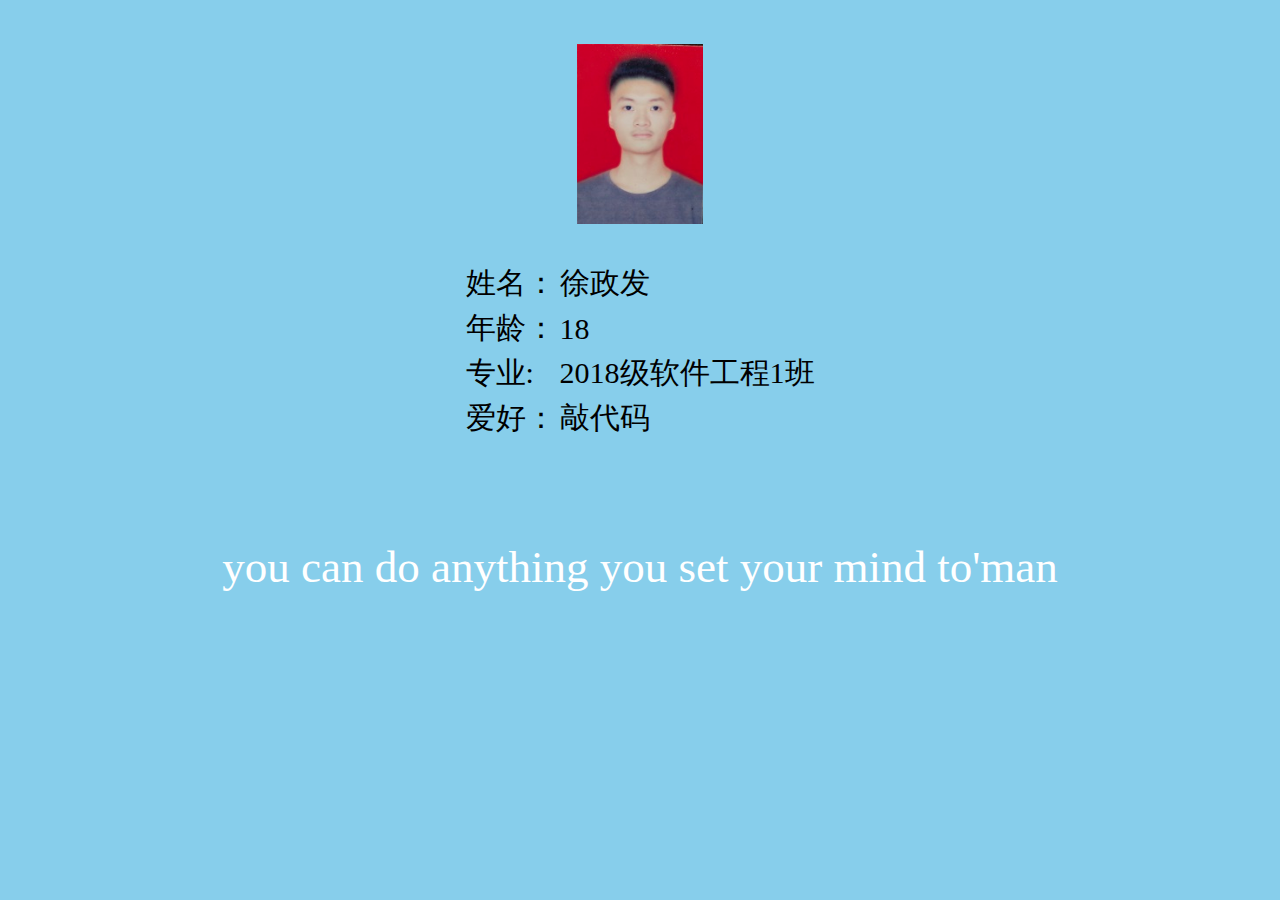
<file: 9.html>
<html>
	<head>
		<meta charset="utf-8">
		<title>自我介绍</title>
		<link rel="stylesheet" type="text/css" href="zhuye.css"/>
		<style type="text/css">
			tr{
				font-size: 30px;
			}
			p{
				font-family: 楷体;
				color: white;
				font-size: 45px;
			}
		</style>
	</head>
	<body bgcolor="skyblue">
		<br><br>
		<center><img src="24.jpg" width="10%"></center>
		<br><br>
		<table align="center" border=" 0 " cellspacing="" cellpadding="">
			<tr align="left">
				<td>姓名：</td>
				<td>徐政发</td>
			</tr>
			<tr align="left">
				<td>年龄：</td>
				<td>18</td>
			</tr>
			<tr align="left">
				<td>专业:</td>
				<td>2018级软件工程1班</td>
			</tr>
			<tr align="left">
				<td>爱好：</td>
				<td>敲代码</td>
			</tr>
		</table>
		</br></br></br>
		<center><p> you can do anything you set your mind to'man</p></center>
	</body>
</html>
</file>
<file: zhuye.css>
.box{
		width:1150px;
		margin-left:200px;
		margin-right:200px;
	}
	
	/* //下拉菜单 */
	#meau>li>a{
		color:firebrick;
		text-align: center;
		display: block;
		background-color: ghostwhite;
		margin-top:0px;
		padding: 8px 15px 8px 15px;
	}
	#meau>li>a:hover{
		color:white;
		background-color: rgb(203,0,14);
	}
	.box1{
		width:1150px;
		margin:0px auto;
	}
	#meau, #meau ul{
		padding:0px;
		margin:0px;
	}
	#meau>li{
		float:left;
		width:115px;
	}
	#meau li{
		list-style: none;
	}
	#meau ul{
		display:none;
		position:absolute;
		width:115px;
	}
	#meau li a{
		text-decoration: none;
		font-family: 微软雅黑,arial;
	}
	#meau>li:hover ul{
		display:block;
		z-index:100;
	}
	#meau li ul li a{
		text-align: center;
		font-size:17px;
		padding:8px 15px 8px 11px;
		display:block;
		color:white;
		background-color: rgb(144,0,10);
	}
	#meau li ul li a:hover{
		background-color: rgb(255,0,0);
	}
	
	/* 轮播图 */
	div.slideshow{
		width:1150px;
		height:400px;
		position:relative;
		margin-top:17px;
		margin-bottom:90px;
	}
	.list{
		list-style: none;
		position: relative;
		padding-left:0px;
	}
	.li{
		position:absolute;
		color:white;
		opacity: 0;
		transition: all .8s;
		
	}
	.pointlist{
		list-style: none;
		position:absolute;
		z-index: 1000;
		top:380px;
		left:400px;
	}
	.point{
		width:15px;
		height:15px;
		background-color: rgb(0,0,0);
		border-radius:100%;
		float:left;
		margin-left:20px;
		border-style: solid;
		border-width: 2px;
		border-color: rgb(0,0,0);
		cursor: pointer;
	}
	.point.active{
		background-color: rgb(255,255,255);
	}
	.li.active{
		opacity: 1;
		z-index: 10;
	}
	.btn{
		width: 40px;
		height: 80px;
		position:absolute;
		top: 200px;
		z-index: 100;
	}
	#btnpre{
		left:0;
	}
	#btnnext{
		right:0;
	}
	
	/* 时间 */
	.time{
		font-size: 30px;
		color:rgb(92,102,153);
		font-family: 楷体;
		font-weight: bolder;
	}
	
	/* 日历 */
	.daytable{
		margin-right:125px;
		float:left;
	}
	tr{
		font-size:14px;
		font-family: 微软雅黑;
	}
	table.table2{
		border-collapse: collapse;
		border-style: ridge ;
		border-color: white;
		border-width: 4px;
	}
	.year{
		color:rgb(51,102,180);
		background-color: rgb(242,249,254);
	}
	.other{
		color:rgb(195,168,153);
	}
	.day{
		color:rgb(51,102,153);
	}
	.week{
		color:white;
		background-color: rgb(105,143,191);
	}
	.weeken{
		background-color: rgb(222,222,222);
	}
	.now{
		color:white;
		background-color: rgb(255,102,0);
	}
	.today{
		font-family: 微软雅黑;
		font-size: 20px;
		font-weight :bolder;
	}
	#today{
		font-size: 24px;
		color:rgb(153,102,0);
	}
	#number{
		font-size: 24px;
		color: rgb(255,51,0);
	}
	
	/* 通知通告 */
	.notification{
		margin-left:100px;
	}
	#tongzi{
		font-size: 20px;
	}
	#more > a{
		font-size: 16px;
		color:black;
		text-decoration: none;
	}
	.notice{
		display: block;
		font-size: 17px;
	}
	.notice > a{
		padding-bottom:4px;
		padding-top:4px;
		text-decoration: none;
		color:rgb(51,122,183);
	}
	.notice > a:hover{
		color:rgb(35,82,124);
		text-decoration: underline;
		background-color: rgb(239,239,239);
	}
	.dataday{
		display: block;
		font-size: 13px;
		padding-bottom:4px;
		padding-top:4px;
		color: gray;
	}
	
	/* 教务快讯 */
	.news{
		margin-right:50px;
		float:left;
	}
	
	/* 教学模块 */
	.students{
		
	}
	.stutab{
		border-spacing:24px 8px;
		border-style: none;
	}
	.col1{
		font-size: 25px;
		color:white;
		background-color: rgb(122,133,35);
	}
	.col2{
		font-size: 25px;
		color:white;
		background-color: rgb(0,106,145);
	}
	.col3{
		font-size: 25px;
		color:white;
		background-color: rgb(255,102,0);
	}
	.col4{
		font-size: 23px;
		color:white;
		background-color: rgb(0,106,145);
	}
	
	
	a.ss{
		color:white;
		text-decoration: none;
	}
	.box4{
		width:1100px;
		margin-left:225px;
		margin-right:225px;
	}
	pre{
		font-size:21px;
		font-family: 黑体;
	}
	
	.edu{
		font-size: 20px;
		color:white;
		background-color: rgb(0,106,145);
	}
	/* 轮播图2 */
	div.slideshow1{
		width:435px;
		position:relative;
		margin-top:17px;
		margin-bottom:90px;
		float:left;
		margin-right: 50px;
	}
	.list1{
		list-style: none;
		position: relative;
		padding-left:0px;
	}
	.li1{
		position:absolute;
		color:white;
		opacity: 0;
		transition: all .8s;
		
	}
	.pointlist1{
		list-style: none;
		position:absolute;
		z-index: 1000;
		top:220px;
		left:100px;
	}
	.point1{
		width:10px;
		height:10px;
		background-color: rgb(0,0,0);
		border-radius:100%;
		float:left;
		margin-left:20px;
		border-style: solid;
		border-width: 2px;
		border-color: rgb(0,0,0);
		cursor: pointer;
	}
	.point1.active{
		background-color: rgb(255,255,255);
	}
	.li1.active{
		opacity: 1;
		z-index: 10;
	}
	.btn1{
		width: 25px;
		height: 50px;
		position:absolute;
		top: 110px;
		z-index: 100;
	}
	#btnpre1{
		left:0;
	}
	#btnnext1{
		right:0;
	}
	
	.news1{
		width: 500px;
		float: left;
		margin-right:105px;
	}
	.news2{
		margin-left:px;
	}
	.students1{
		
	}
	.stutab1{
		border-spacing:24px 8px;
		border-style: none;
	}
	.col11{
		font-size: 20px;
		color:white;
		background-color: rgb(122,133,35);
	}
	.col21{
		font-size: 18px;
		color:white;
		background-color: firebrick;
	}
	.col31{
		font-size: 18px;
		color:white;
		background-color: rgb(255,102,0);
	}
	.col41{
		font-size: 20px;
		color:white;
		background-color: rgb(0,106,145);
	}
	a.ss1{
		color:white;
		text-decoration: none;
	}
	
	.selfdata{
		font-size: 25px;
	}
	.selftab{
		border-collapse: collapse;
		border-spacing: 20px 10px;
	}
	div#loginDiv {
		width: 300px;
		line-height: 3;
		font-family: serif;
		font-size: 18px;
		padding: 20px;
		border: 3px solid #808080;
		position:relative;
		left:450px;
		top:0px;
	}
</file>
